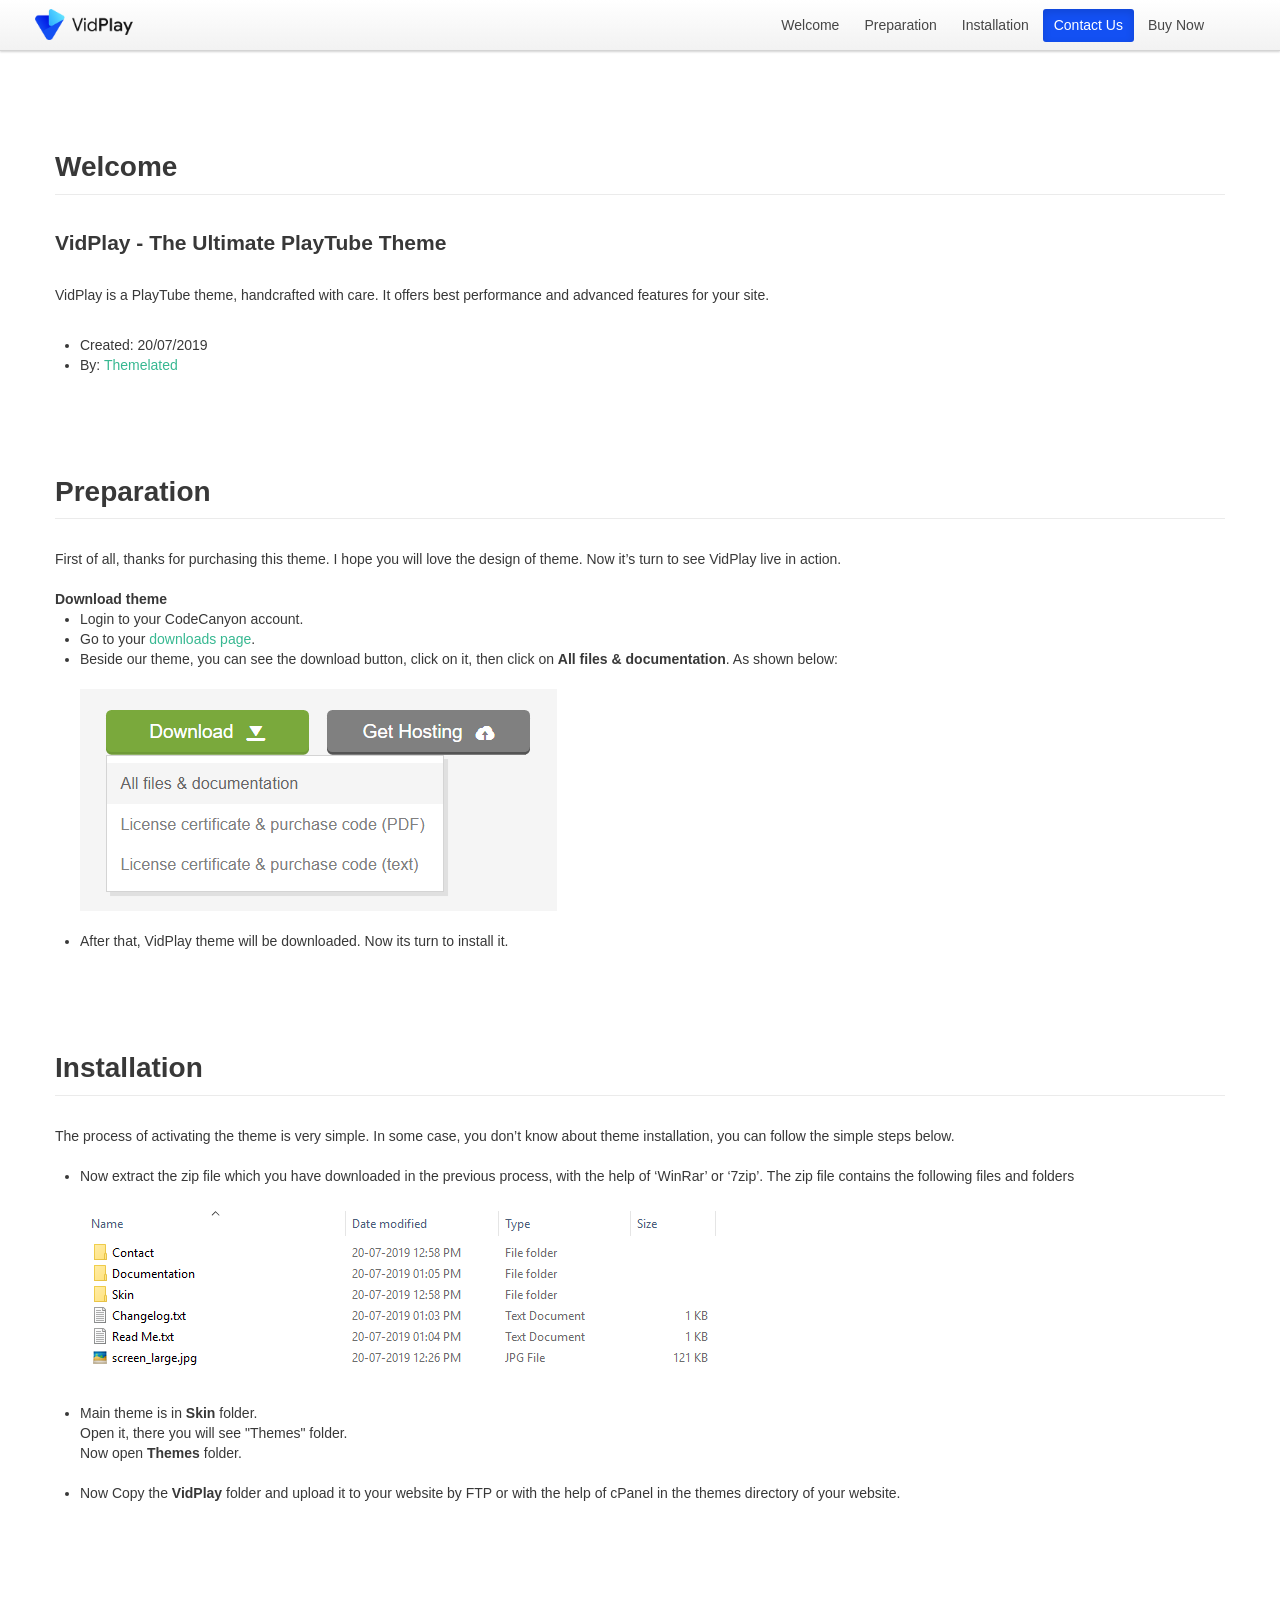
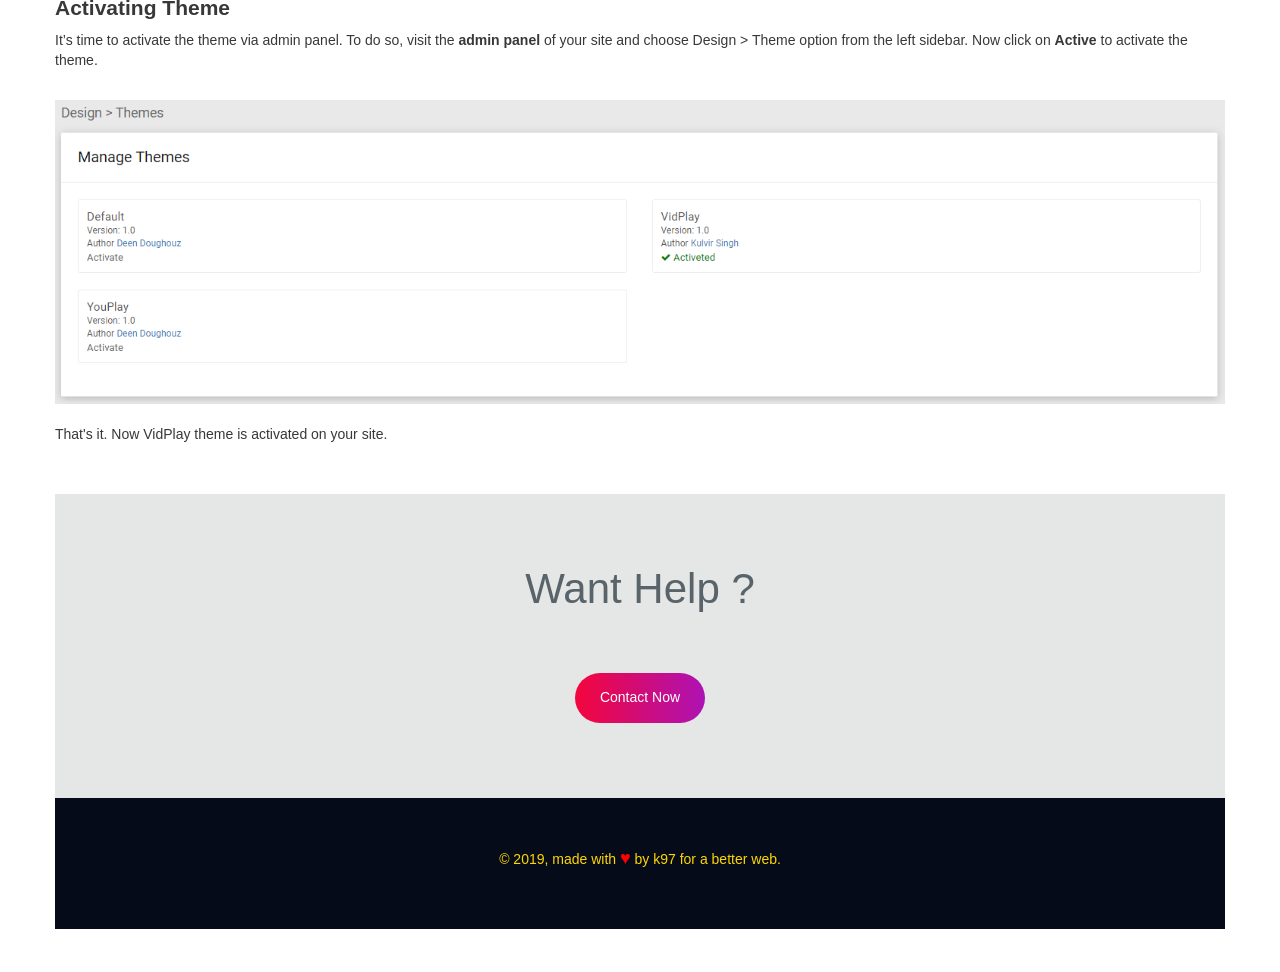
<file: Documentation/index.html>
<!DOCTYPE html>
<html lang="en">
	<head>
		<meta charset="utf-8">
		<title>VidPlay Documentation</title>
		<meta name="description" content="VidPlay is a PlayTube theme, handcrafted with care. It offers best performance and advanced features for your site.">
		<meta name="author" content="Themelated">
		<meta name="copyright" content="Themelated">
		<meta name="generator" content="Documenter v2.0">
		<meta name="viewport" content="width=device-width, initial-scale=1.0, maximum-scale=1.0, minimum-scale=1.0">
		<link href="assets/css/bootstrap.css" rel="stylesheet">
		<link href="assets/js/google-code-prettify/prettify.css" rel="stylesheet">
		<link href="assets/css/bootstrap-responsive.css" rel="stylesheet">
		<link href="assets/css/documenter_style.css" rel="stylesheet">
		<!-- Le HTML5 shim, for IE6-8 support of HTML5 elements -->
		<!--[if lt IE 9]>
		<script src="//html5shim.googlecode.com/svn/trunk/html5.js"></script>
		<![endif]-->
		<link rel="shortcut icon" type="image/x-icon" href="favicon.ico" />
	</head>
	<body class="documenter-project-wowonder-the-ultimate-php-social-network-platform" data-spy="scroll" id="top">
		<!-- Documentation Navbar -->
		<div class="navbar navbar-fixed-top">
			<div class="navbar-inner">
				<div class="container">
					<a class="btn btn-navbar" data-toggle="collapse" data-target=".nav-collapse"> <span class="icon-bar"></span> <span class="icon-bar"></span> <span class="icon-bar"></span> </a> 
					<a class="brand" href="https://goo.gl/fGnDWE"></a>
					<div class="nav-collapse">
						<ul class="nav">
						    <li class="active"><a href="#welcome" title="Welcome">Welcome</a></li>
							<li><a href="#preparation" title="Preparation">Preparation</a></li>
							<li><a href="#installation" title="Installation">Installation</a></li>
							<li><a href="#contact" title="Contact">Contact Us</a></li>
							<li><a href="https://goo.gl/fGnDWE" title="Buy Now">Buy Now</a></li>
						</ul>
					</div>
				</div>
			</div>
		</div>
		<!-- End of Navbar -->
		<!-- Main Container Beginning -->			
		<div class="container" id="documenter_content">
			<section id="welcome">
				<div class="page-header">
					<h3>Welcome</h3>
					<hr class="notop">
				</div>
				<h4 style="margin-top:5px;">VidPlay - The Ultimate PlayTube Theme</h4><br>
				<p>VidPlay is a PlayTube theme, handcrafted with care. It offers best performance and advanced features for your site.</p><br>
				<ul class="marketing-bylined">
					<li>Created: 20/07/2019</li>
					<li>By: <a href="http://kulvir97.com/">Themelated</a></li>
				</ul>
			</section>
			<section id="preparation">
				<div class="page-header">
					<h3>Preparation</h3>
					<hr class="notop">
				</div>
				<div>First of all, thanks for purchasing this theme. I hope you will love the design of theme. Now it’s turn to see VidPlay live in action.<br><br>
				<b>Download theme</b>
				<ul>
					<li>Login to your CodeCanyon account.</li>
					<li>Go to your <a href="https://codecanyon.net/downloads">downloads page</a>.</li>
					<li>Beside our theme, you can see the download button, click on it, then click on <b>All files & documentation</b>. As shown below:<br><br><img src="assets/images/Screenshot_3.png" alt="screenshot 3"><br><br></li>
					<li>After that, VidPlay theme will be downloaded. Now its turn to install it.</li>
				</ul>
			</section>
			<section id="installation">
				<div class="page-header">
					<h3>Installation</h3>
					<hr class="notop">
				</div>
				<div>
					The process of activating the theme is very simple. In some case, you don’t know about theme installation, you can follow the simple steps below.

				</div><br>
				<ul>
					<li>
						Now extract the zip file which you have downloaded in the previous process, with the help of ‘WinRar’ or ‘7zip’. The zip file contains the following files and folders<br><br>
				<img src="assets/images/structure.png" alt="structure"><br><br>
					</li>
					<li>
						Main theme is in <b>Skin</b> folder.<br>Open it, there you will see "Themes" folder.<br>
						Now open <b>Themes</b> folder.<br><br>
					</li>
					<li>
						Now Copy the <b>VidPlay</b> folder and upload it to your website by FTP or with the help of cPanel in the themes directory of your website.
					</li>
				</ul><br>
				<br>
				<h4>Activating Theme</h4>
				<p>
					It’s time to activate the theme via admin panel. To do so, visit the <b>admin panel</b> of your site and choose Design > Theme option from the left sidebar. Now click on <b>Active</b> to activate the theme.
				</p><br>
				<img src="assets/images/themes.png" alt="themes"><br><br>
				<p>
				That's it. Now VidPlay theme is activated on your site.
				</p>
			</section>
			<section id="contact">
				<h4>
					Want Help ?
					<div class="col-sm-12 lj-texts col-md-12" style="padding-bottom:0;margin-top:30px">
					<div class="lj-icon-features-box">
					<a href="https://k97.in/contact/">
					<h5 class="live-help price-videocall" style="cursor:pointer">Contact Now</h5></a></div></div>
				</h4>
			</section>
			<footer>
				<div class="col-md-12" style="text-align:center"><p style="color:gold">© 2019, made with <font color="#ff0000" size="4px">♥</font> by k97 for a better web.</p></div>
			</footer>
		</div>
		<script>document.createElement('section');var duration='500',easing='swing';</script>
		<script src="assets/js/jquery.js"></script> 
		<script src="assets/js/jquery.scrollTo.js"></script>
		<script src="assets/js/jquery.easing.js"></script>
		<script src="assets/js/scripts.js"></script> 
		<script src="assets/js/google-code-prettify/prettify.js"></script> 
		<script src="assets/js/bootstrap-min.js"></script> 
	</body>
</html>
</file>
<file: Documentation/assets/js/google-code-prettify/prettify.css>
.com { color: #93a1a1; }
.lit { color: #195f91; }
.pun, .opn, .clo { color: #93a1a1; }
.fun { color: #dc322f; }
.str, .atv { color: #D14; }
.kwd, .linenums .tag { color: #1e347b; }
.typ, .atn, .dec, .var { color: teal; }
.pln { color: #48484c; }

.prettyprint {
  padding: 8px;
  background-color: #f7f7f9;
  border: 1px solid #e1e1e8;
}
.prettyprint.linenums {
  -webkit-box-shadow: inset 40px 0 0 #fbfbfc, inset 41px 0 0 #ececf0;
     -moz-box-shadow: inset 40px 0 0 #fbfbfc, inset 41px 0 0 #ececf0;
          box-shadow: inset 40px 0 0 #fbfbfc, inset 41px 0 0 #ececf0;
}

/* Specify class=linenums on a pre to get line numbering */
ol.linenums {
  margin: 0 0 0 33px; /* IE indents via margin-left */
} 
ol.linenums li {
  padding-left: 12px;
  color: #bebec5;
  line-height: 18px;
  text-shadow: 0 1px 0 #fff;
}
</file>
<file: Documentation/assets/css/documenter_style.css>
html, body{max-width:100%;}
body{ padding-bottom: 40px; }

#documenter_content{
	padding-top: 50px;
}
#documenter-cover{
	min-height: 100px;
}

.masthead h1{
	margin-top: 48px;
}

section h3,
section h4,
section h5,
section h6 {
	padding: 0;
	clear: both;
	line-height: 1.2em;
	margin-top: 2em;
}
section h3{ font-size:2em;}
section h4{ font-size:1.5em;}
section h5{ font-size:1.3em;}
section h6{ font-size:1.1em;}

section table{
	border-top:1px solid;
	margin: 18px 0 18px;
}
section table td, section table th{
	border-bottom:1px solid;
	text-align:left;
	padding: 10px 10px 10px 3px;
}
section table th{
	font-weight: 900;
}

hr.notop{
	margin-top:3px;
}

.container{
	padding-bottom:3px;
	position: relative;
}
.navbar a.brand{
	display:inline-block;
	width:100px;
	background-position:center left;
	background-repeat:no-repeat;
	background-size: contain;
	text-indent:-9999px;
	padding:0;
	top: 0;
	bottom: 0;
	position: absolute;
}

.page-header{
	border:0;
	margin-bottom: 0px;
}
.navbar .nav {
	margin: 9px 10px 0 200px;
	float: right;
}
.navbar .nav li a{
	border-radius:3px;
	display:block;
	white-space:nowrap;
	padding:6px 11px 7px;
	max-width:100px;
	overflow:hidden;
	text-overflow:ellipsis;
	text-decoration:none;
	margin-left: 3px;
	margin-bottom: 3px;
}
.navbar .nav li ul{
	border-radius:5px;
	display:none;
	position:absolute;
	list-style-type:none;
	min-width:100px;
	padding:3px;
	box-shadow:0 0 3px rgba(0,0,0,0.3);

}
.navbar .nav > li:hover ul{
	display:block;
}

.marketing-byline {
	list-style:none;
	margin-left: 0;
	margin-bottom: 24px;
	color: #555;
}
.marketing-byline li{
	display:inline;
	padding:0 2px;
}
.download-info{
	clear:both;
}
section{
	margin-top:100px;
}
img{
	height:auto !important;
}
iframe{
	max-width:100% !important;
}

@media (max-width: 979px) {
	#documenter_content{
		padding-top: 0px;
	}
	.navbar .nav {
		margin: 10px 10px 0 0;
	}
	.navbar .nav > li > a{
		padding:6px 11px 7px;
		max-width:100%;
		overflow:hidden;
		text-overflow:ellipsis;
	}
	.navbar .nav li ul{
		display:none;
		box-shadow:none;
		position:static;
	}
	.navbar .nav li:hover ul{
		display:block;
	}
	.navbar .nav li ul li{
		display:block;
	}
	.navbar .nav li a{
		max-width:100%;
	}

	section{
		margin-top:80px;
	}
}
@media (max-width: 480px) {
	section{
		margin-top:30px;
	}
}

#contact {
	height: 100%;
    padding: 70px 0;
    background-color: #e5e6e6;
    margin-top: 50px;
    text-align: center;
    padding-bottom: 40px;
}
#contact h4 {
	font-size: 3em;
    font-weight: 300;
    margin: 0 0 25px;
    text-align: center;
    color: #58636a;
}
.lj-icon-features-box .price-videocall {
    height: 50px;
    line-height: 48px;
    padding: 0 25px;
    display: inline-block;
    font-family: 'Montserrat', sans-serif;
    -webkit-border-radius: 45px;
    -moz-border-radius: 45px;
    border-radius: 45px;
    color: #fff;
    background: #f3063c;
    background: -moz-linear-gradient(left, #f3063c 0%, #ae12b4 100%);
    background: -webkit-linear-gradient(left, #f3063c 0%,#ae12b4 100%);
    background: linear-gradient(to right, #f3063c 0%,#ae12b4 100%);
	    font-weight: 300;
    font-size: 14px;
}
footer{
padding: 50px 0;
    background: #060B19;
}
#contact a {
	color: #ccc !important;
}
html, body{background-color:#FFFFFF;color:#383838;}
			h1,h2,h3,h4,h5,h6{color:#383838;}
			section table{background-color:#FFFFFF;}
			a.brand{background-image:url(../images/image_1.png);}
			a, a:hover, a:active{color:#37b891;}
			hr{border-top:1px solid #EBEBEB;border-bottom:1px solid #FFFFFF;}
			div.navbar-inner, .navbar .nav li ul{min-height:50px;box-shadow: 0 1px 2px rgba(0, 0, 0, 0.18) !important;}
			a.btn-navbar{background:#444444;color:#FFFFFF;}
			.navbar .nav li a{color:#464646;}
			.navbar .nav li a:hover, .navbar .nav li.active a{text-shadow:none;}
			div.navbar-inner ul{}
			.marketing-byline{color:#444;}
			.navbar .nav > li a{color:#464646;transition:all 0.2s ease}
			.navbar .nav > li a:hover, a.btn-navbar:hover{background:#665fc2;color:#fac036;}
			.navbar .nav .active > a, .navbar .nav .active > a:hover, a.btn-navbar:active{background-color: #1350f3;color: #ffffff;}
			.navbar .nav li ul li a:hover{background:#444444;color:#37b891;}
			.navbar .nav li ul li a:active{background:#444444;color:#37b891;}
			.btn-primary {
			background-image: -moz-linear-gradient(top, #37b891, #37b891);
			background-image: -ms-linear-gradient(top, #37b891, #37b891);
			background-image: -webkit-gradient(linear, 0 0, 0 37b891%, from(#444444), to(#37b891));
			background-image: -webkit-linear-gradient(top, #37b891, #37b891);
			background-image: -o-linear-gradient(top, #37b891, #37b891);
			background-image: linear-gradient(top, #37b891, #37b891);
			filter: progid:DXImageTransform.Microsoft.gradient(startColorstr='#37b891', endColorstr='#37b891', GradientType=0);
			border-color: #37b891 #37b891 #bfbfbf;
			color:#FFFFFF;
			}
			.btn-primary:hover,
			.btn-primary:active,
			.btn-primary.active,
			.btn-primary.disabled,
			.btn-primary[disabled] {
			background-color: #37b891;
			}
			#documenter_copyright{display:block !important;visibility:visible !important;}
</file>
